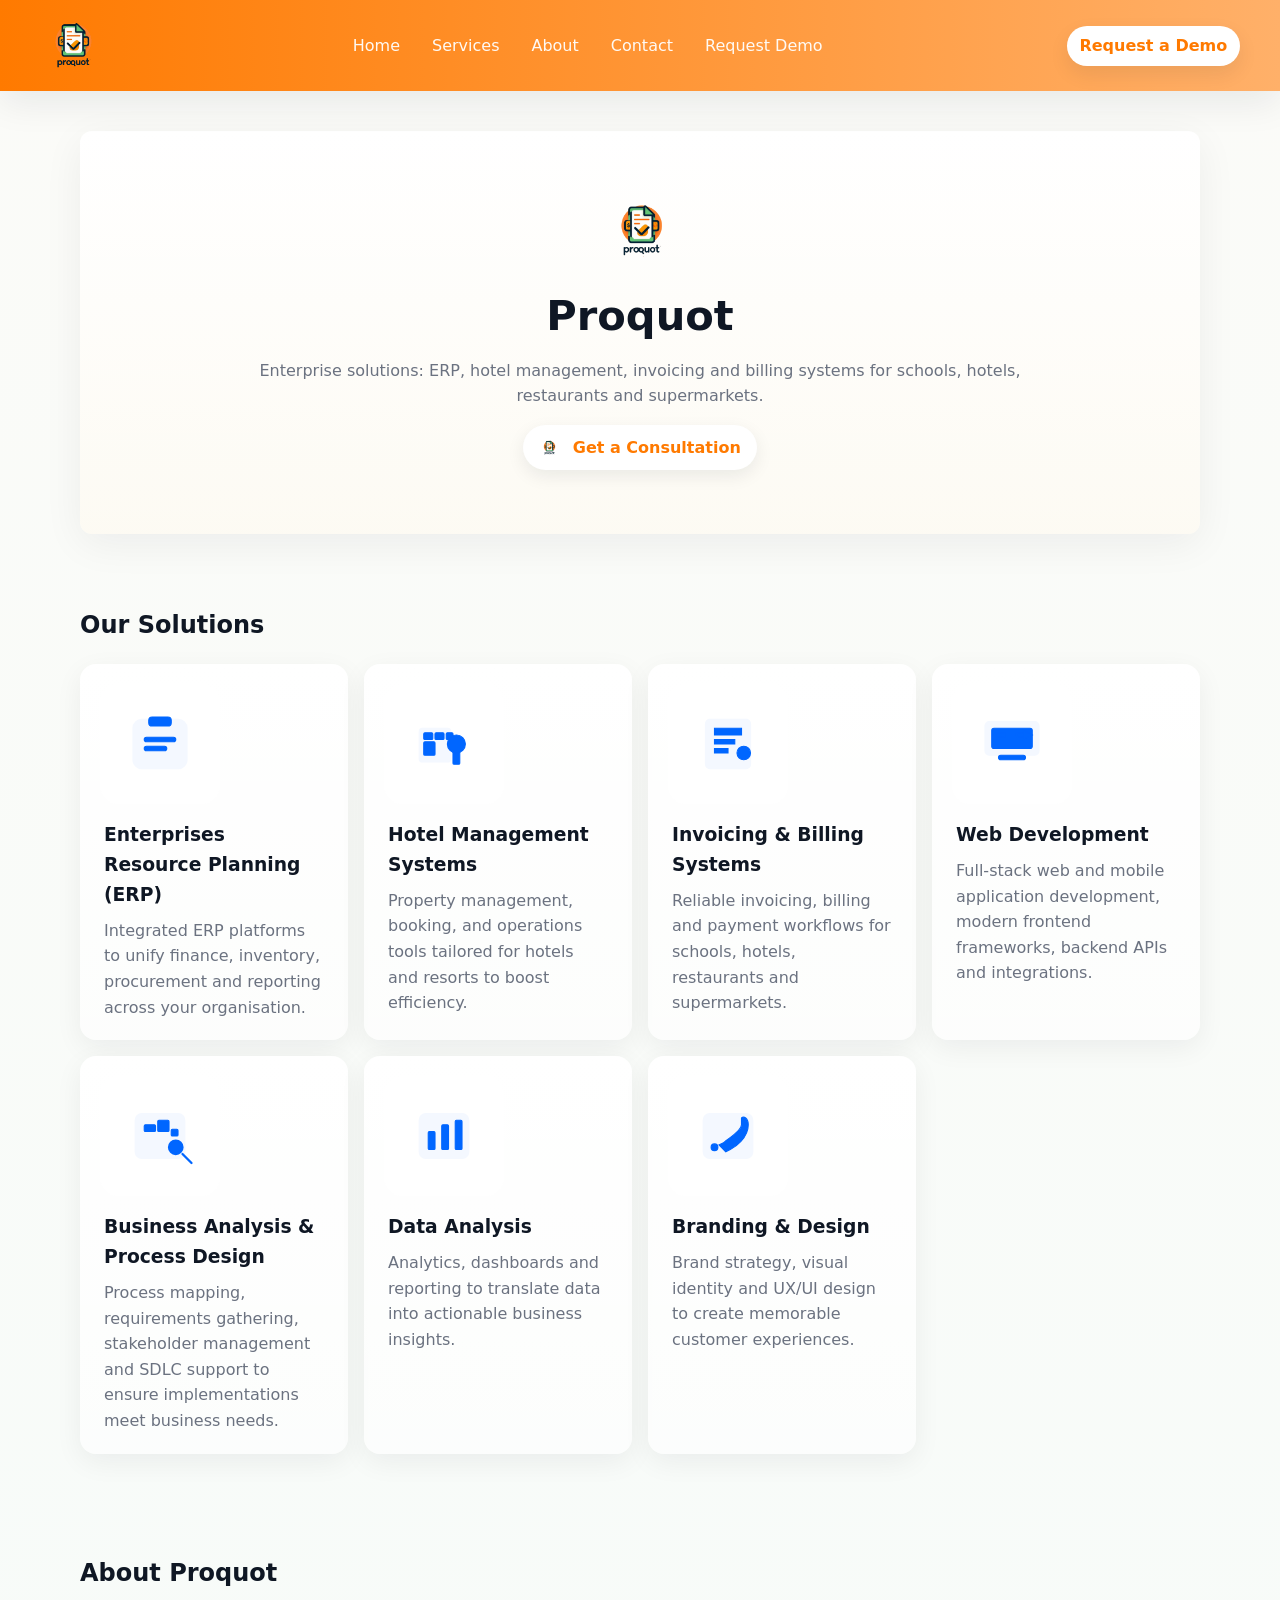
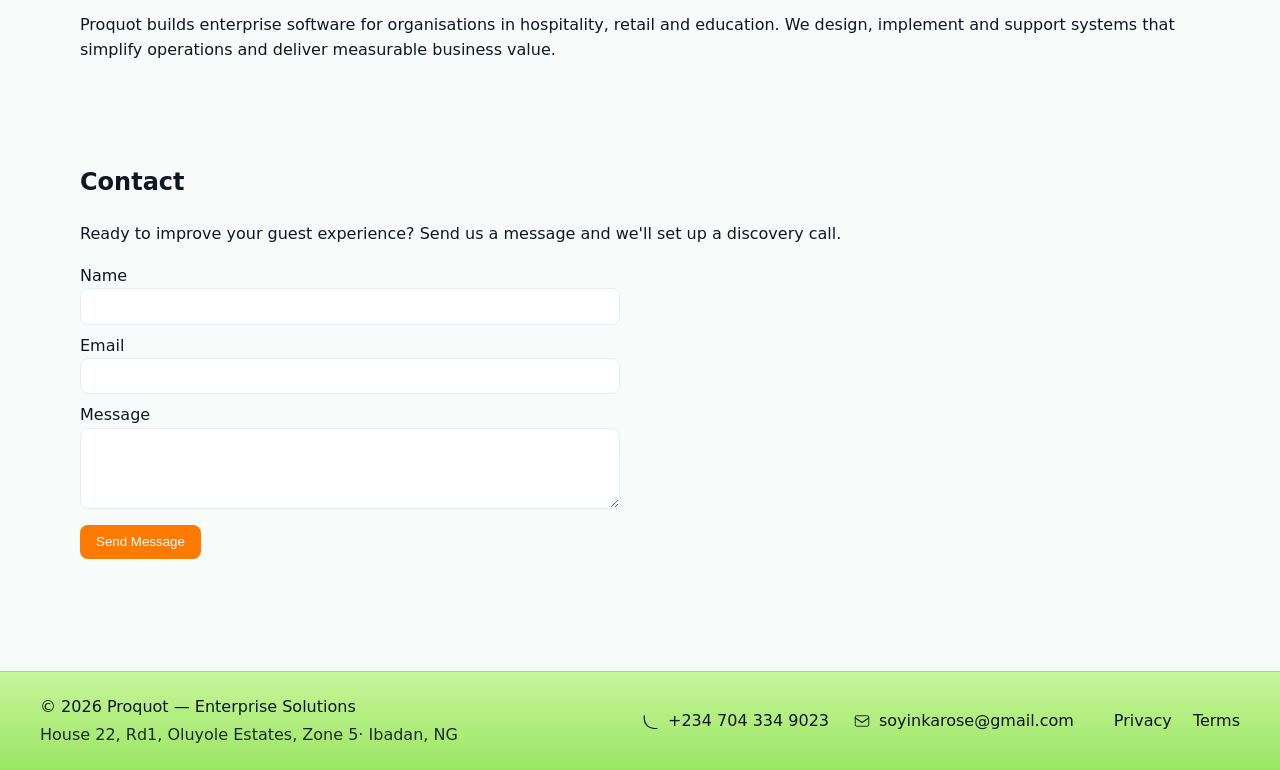
<file: index.html>
<!doctype html>
<html lang="en">
	<head>
	<meta charset="utf-8" />
	<meta name="viewport" content="width=device-width, initial-scale=1" />
	<title>Proquot — Enterprise Solutions</title>
	<link rel="icon" href="assets/favicon.svg" type="image/svg+xml">
	<link rel="apple-touch-icon" href="assets/favicon.svg">
	<link rel="stylesheet" href="style.css">
</head>
<body>

	<div id="site-header" data-include="layout.html#header"></div>

	<main class="container">
		<section class="hero">
			<div class="hero-inner">
				<img src="assets/proquot-logo.png" alt="Proquot" class="hero-logo">
				<h1>Proquot</h1>
				<p class="tagline">Enterprise solutions: ERP, hotel management, invoicing and billing systems for schools, hotels, restaurants and supermarkets.</p>
				<a class="cta" href="#contact"><img src="assets/proquot-logo.png" alt="Proquot" class="cta-logo"> Get a Consultation</a>
			</div>
		</section>

		<section class="services" id="services">
			<h2>Our Solutions</h2>
						<div class="cards">
								<!-- ERP (clipboard) -->
								<article class="card">
										<div class="icon" aria-hidden="true">
											<svg viewBox="0 0 64 64" xmlns="http://www.w3.org/2000/svg">
												<rect x="8" y="10" width="48" height="44" rx="8" fill="#fff" opacity="0.04"/>
												<rect x="22" y="8" width="20" height="8" rx="3" fill="currentColor" class="anim-bob"/>
												<g fill="currentColor">
													<rect x="18" y="26" width="28" height="4" rx="2"/>
													<rect x="18" y="34" width="20" height="4" rx="2"/>
												</g>
											</svg>
										</div>
										<h3>Enterprises Resource Planning (ERP)</h3>
										<p>Integrated ERP platforms to unify finance, inventory, procurement and reporting across your organisation.</p>
								</article>

								<!-- Hotel (building + tree) -->
								<article class="card">
										<div class="icon" aria-hidden="true">
											<svg viewBox="0 0 64 64" xmlns="http://www.w3.org/2000/svg">
												<rect x="10" y="18" width="28" height="30" rx="3" fill="#fff" opacity="0.04"/>
												<rect x="14" y="22" width="8" height="6" rx="1" fill="currentColor"/>
												<rect x="24" y="22" width="8" height="6" rx="1" fill="currentColor"/>
												<rect x="34" y="22" width="6" height="6" rx="1" fill="currentColor"/>
												<rect x="14" y="30" width="10" height="12" rx="1" fill="currentColor"/>
												<g transform="translate(36,26)">
													<rect x="4" y="12" width="6" height="12" rx="1" fill="currentColor"/>
													<circle cx="7" cy="6" r="8" fill="currentColor" class="anim-bob"/>
												</g>
											</svg>
										</div>
										<h3>Hotel Management Systems</h3>
										<p>Property management, booking, and operations tools tailored for hotels and resorts to boost efficiency.</p>
								</article>

								<!-- Invoicing (receipt) -->
								<article class="card">
										<div class="icon" aria-hidden="true">
											<svg viewBox="0 0 64 64" xmlns="http://www.w3.org/2000/svg">
												<rect x="12" y="10" width="40" height="44" rx="4" fill="#fff" opacity="0.04"/>
												<path d="M20 18h24v6H20z" fill="currentColor"/>
												<path d="M20 28h18v4H20z" fill="currentColor"/>
												<path d="M20 36h12v4H20z" fill="currentColor"/>
												<g class="anim-splash">
													<circle cx="46" cy="40" r="6" fill="currentColor"/>
												</g>
											</svg>
										</div>
										<h3>Invoicing & Billing Systems</h3>
										<p>Reliable invoicing, billing and payment workflows for schools, hotels, restaurants and supermarkets.</p>
								</article>

								<!-- Web Development (laptop) -->
								<article class="card">
										<div class="icon" aria-hidden="true">
											<svg viewBox="0 0 64 64" xmlns="http://www.w3.org/2000/svg">
												<rect x="8" y="12" width="48" height="30" rx="4" fill="#fff" opacity="0.04"/>
												<rect x="14" y="18" width="36" height="18" rx="2" fill="currentColor"/>
												<g fill="#fff" opacity="0.06"><rect x="18" y="22" width="8" height="4" rx="1"/><rect x="36" y="22" width="8" height="4" rx="1"/></g>
												<rect x="20" y="42" width="24" height="4" rx="2" fill="currentColor"/>
												<g class="anim-rotate" transform="translate(40,18)"><path d="M2 2 L10 6 L2 10 Z" fill="currentColor"/></g>
											</svg>
										</div>
										<h3>Web Development</h3>
										<p>Full-stack web and mobile application development, modern frontend frameworks, backend APIs and integrations.</p>
								</article>

								<!-- Business Analysis (magnifier + chart) -->
								<article class="card">
										<div class="icon" aria-hidden="true">
											<svg viewBox="0 0 64 64" xmlns="http://www.w3.org/2000/svg">
												<rect x="10" y="12" width="44" height="40" rx="6" fill="#fff" opacity="0.04"/>
												<g fill="currentColor">
													<rect x="18" y="22" width="10" height="6" rx="1"/>
													<rect x="30" y="18" width="10" height="10" rx="1"/>
													<rect x="42" y="26" width="6" height="6" rx="1"/>
												</g>
												<g transform="translate(6,6)">
													<circle cx="40" cy="36" r="6" stroke="currentColor" stroke-width="2" fill="none"/>
													<path d="M46 42 L54 50" stroke="currentColor" stroke-width="2" stroke-linecap="round"/>
												</g>
											</svg>
										</div>
										<h3>Business Analysis & Process Design</h3>
										<p>Process mapping, requirements gathering, stakeholder management and SDLC support to ensure implementations meet business needs.</p>
								</article>

								<!-- Data Analysis (animated bars) -->
								<article class="card">
										<div class="icon" aria-hidden="true">
											<svg viewBox="0 0 64 64" xmlns="http://www.w3.org/2000/svg">
												<rect x="10" y="12" width="44" height="40" rx="6" fill="#fff" opacity="0.04"/>
												<g fill="currentColor">
													<rect class="bar" x="18" y="28" width="6" height="16" rx="1"/>
													<rect class="bar" x="30" y="22" width="6" height="22" rx="1"/>
													<rect class="bar" x="42" y="18" width="6" height="26" rx="1"/>
												</g>
											</svg>
										</div>
										<h3>Data Analysis</h3>
										<p>Analytics, dashboards and reporting to translate data into actionable business insights.</p>
								</article>

								<!-- Branding & Design (brush + splat) -->
								<article class="card">
										<div class="icon" aria-hidden="true">
											<svg viewBox="0 0 64 64" xmlns="http://www.w3.org/2000/svg">
												<rect x="10" y="12" width="44" height="40" rx="6" fill="#fff" opacity="0.04"/>
												<g transform="translate(14,16)">
													<path d="M30 6c0 6-12 12-16 16l-4 2 6 6 4-2c4-2 16-10 16-22 0-6-4-8-6-6z" fill="currentColor" class="anim-wave"/>
													<circle cx="6" cy="26" r="3" fill="currentColor" class="anim-splash"/>
												</g>
											</svg>
										</div>
										<h3>Branding & Design</h3>
										<p>Brand strategy, visual identity and UX/UI design to create memorable customer experiences.</p>
								</article>
						</div>
		</section>

		<section class="about" id="about">
			<h2>About Proquot</h2>
			<p>Proquot builds enterprise software for organisations in hospitality, retail and education. We design, implement and support systems that simplify operations and deliver measurable business value.</p>
		</section>

		<section class="contact" id="contact">
			<h2>Contact</h2>
			<p>Ready to improve your guest experience? Send us a message and we'll set up a discovery call.</p>
			<form class="contact-form" action="#">
				<label>
					Name
					<input type="text" name="name" required>
				</label>
				<label>
					Email
					<input type="email" name="email" required>
				</label>
				<label>
					Message
					<textarea name="message" rows="4" required></textarea>
				</label>
				<button type="submit">Send Message</button>
			</form>
		</section>
	</main>

	<div id="site-footer" data-include="layout.html#footer"></div>

	<script src="script.js"></script>
</body>
</html>
</file>
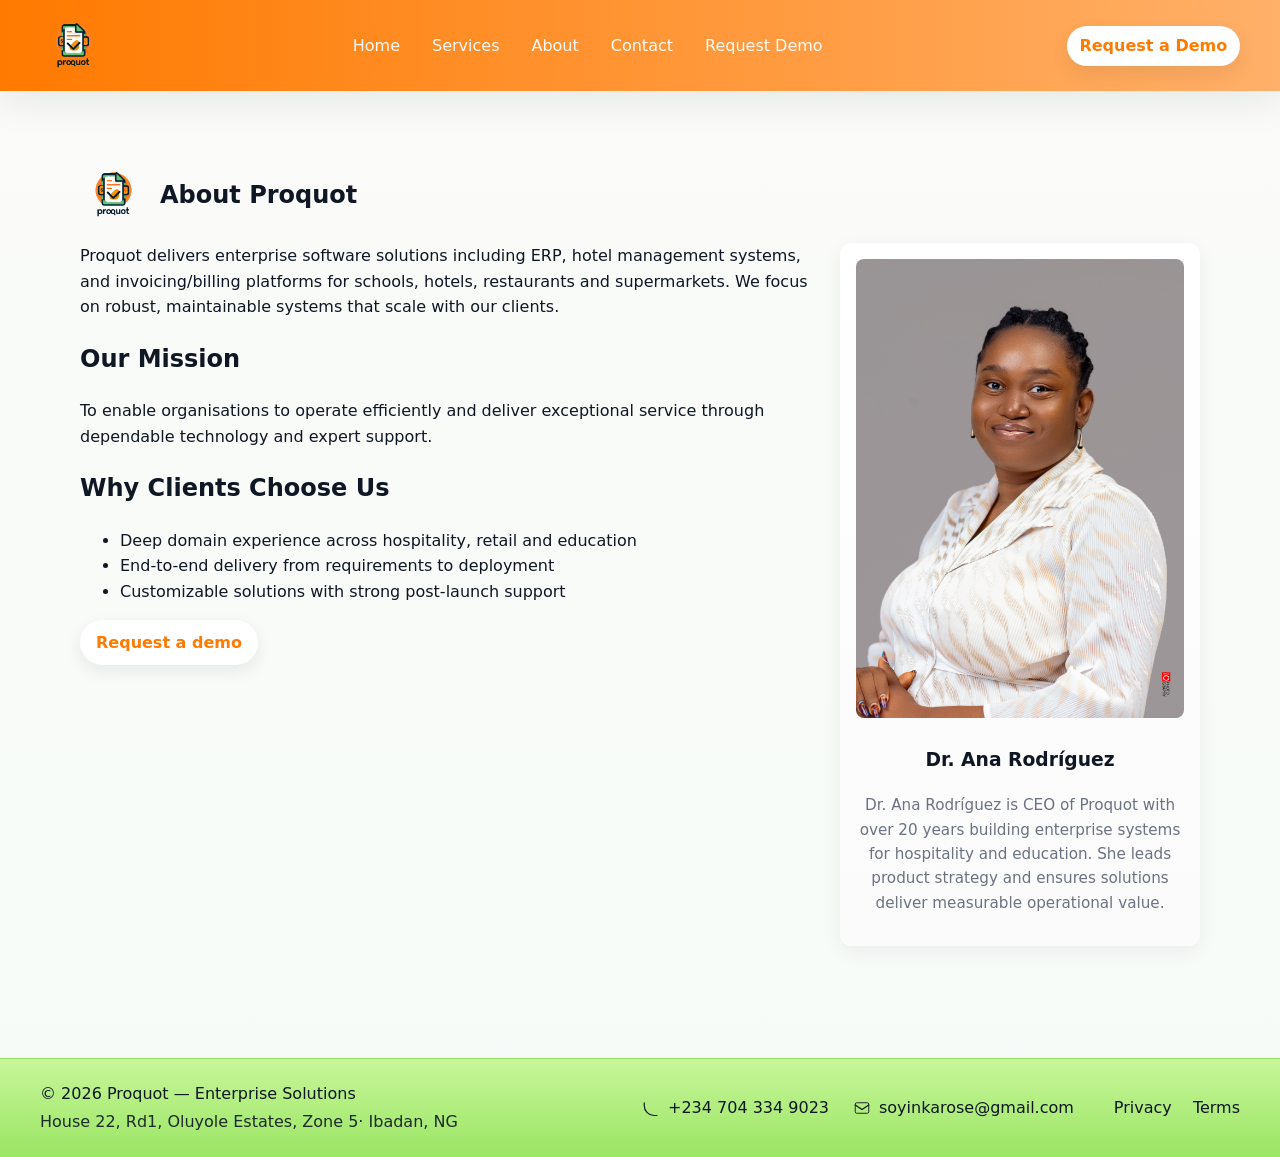
<file: about.html>
<!doctype html>
<html lang="en">
<head>
  <meta charset="utf-8" />
  <meta name="viewport" content="width=device-width, initial-scale=1" />
  <title>About — Proquot</title>
  <link rel="icon" href="assets/favicon.svg" type="image/svg+xml">
  <link rel="apple-touch-icon" href="assets/favicon.svg">
  <link rel="stylesheet" href="style.css">
</head>
<body>

  <div id="site-header" data-include="layout.html#header"></div>

  <main class="container">
    <section class="about-page">
      <div style="display:flex;align-items:center;gap:1rem;margin-bottom:1rem">
        <img src="assets/proquot-logo.png" alt="Proquot" style="height:64px">
        <h1 style="margin:0">About Proquot</h1>
      </div>
      <div class="about-grid">
        <div class="about-copy">
          <p>Proquot delivers enterprise software solutions including ERP, hotel management systems, and invoicing/billing platforms for schools, hotels, restaurants and supermarkets. We focus on robust, maintainable systems that scale with our clients.</p>

          <h2>Our Mission</h2>
          <p>To enable organisations to operate efficiently and deliver exceptional service through dependable technology and expert support.</p>

          <h2>Why Clients Choose Us</h2>
          <ul>
            <li>Deep domain experience across hospitality, retail and education</li>
            <li>End-to-end delivery from requirements to deployment</li>
            <li>Customizable solutions with strong post-launch support</li>
          </ul>

          <p><a class="cta" href="index.html#contact">Request a demo</a></p>
        </div>

        <aside class="ceo-block">
          <img src="assets/ceo.jpg" alt="CEO portrait" class="ceo-photo">
          <h3>Dr. Ana Rodríguez</h3>
          <p class="ceo-bio">Dr. Ana Rodríguez is CEO of Proquot with over 20 years building enterprise systems for hospitality and education. She leads product strategy and ensures solutions deliver measurable operational value.</p>
        </aside>
      </div>
    </section>
  </main>

  <div id="site-footer" data-include="layout.html#footer"></div>

  <script src="script.js"></script>
</body>
</html>
</file>
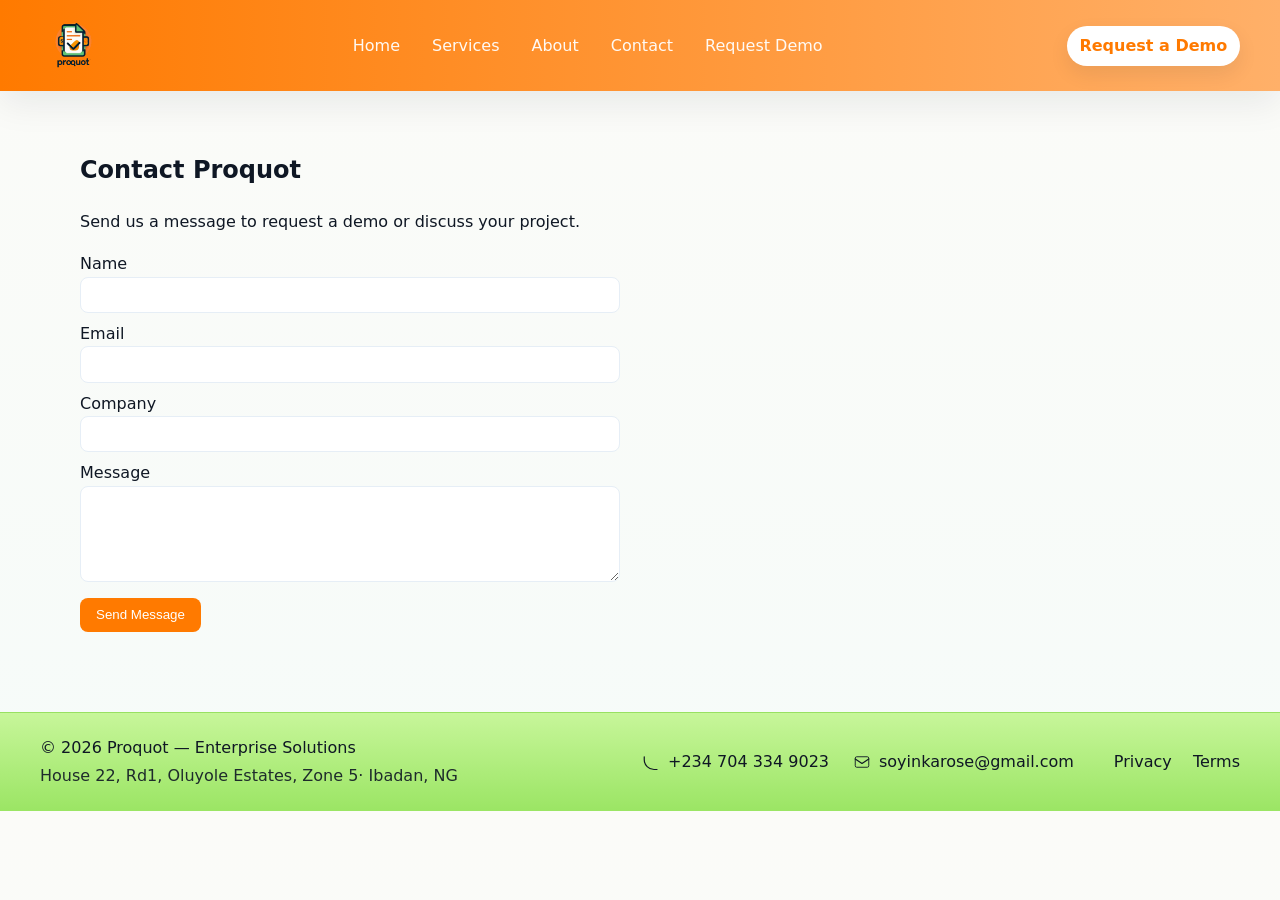
<file: Contact.html>
<!doctype html>
<html lang="en">
<head>
  <meta charset="utf-8" />
  <meta name="viewport" content="width=device-width, initial-scale=1" />
  <title>Contact — Proquot</title>
  <link rel="icon" href="assets/favicon.svg" type="image/svg+xml">
  <link rel="apple-touch-icon" href="assets/favicon.svg">
  <link rel="stylesheet" href="style.css">
</head>
<body>

  <div id="site-header" data-include="layout.html#header"></div>

  <main class="container">
    <section class="contact-page">
      <h1>Contact Proquot</h1>
      <p>Send us a message to request a demo or discuss your project.</p>
      <form class="contact-form" action="#">
        <label>
          Name
          <input type="text" name="name" required>
        </label>
        <label>
          Email
          <input type="email" name="email" required>
        </label>
        <label>
          Company
          <input type="text" name="company">
        </label>
        <label>
          Message
          <textarea name="message" rows="5" required></textarea>
        </label>
        <button type="submit">Send Message</button>
      </form>
    </section>
  </main>

  <div id="site-footer" data-include="layout.html#footer"></div>

  <script src="script.js"></script>
</body>
</html>
</file>
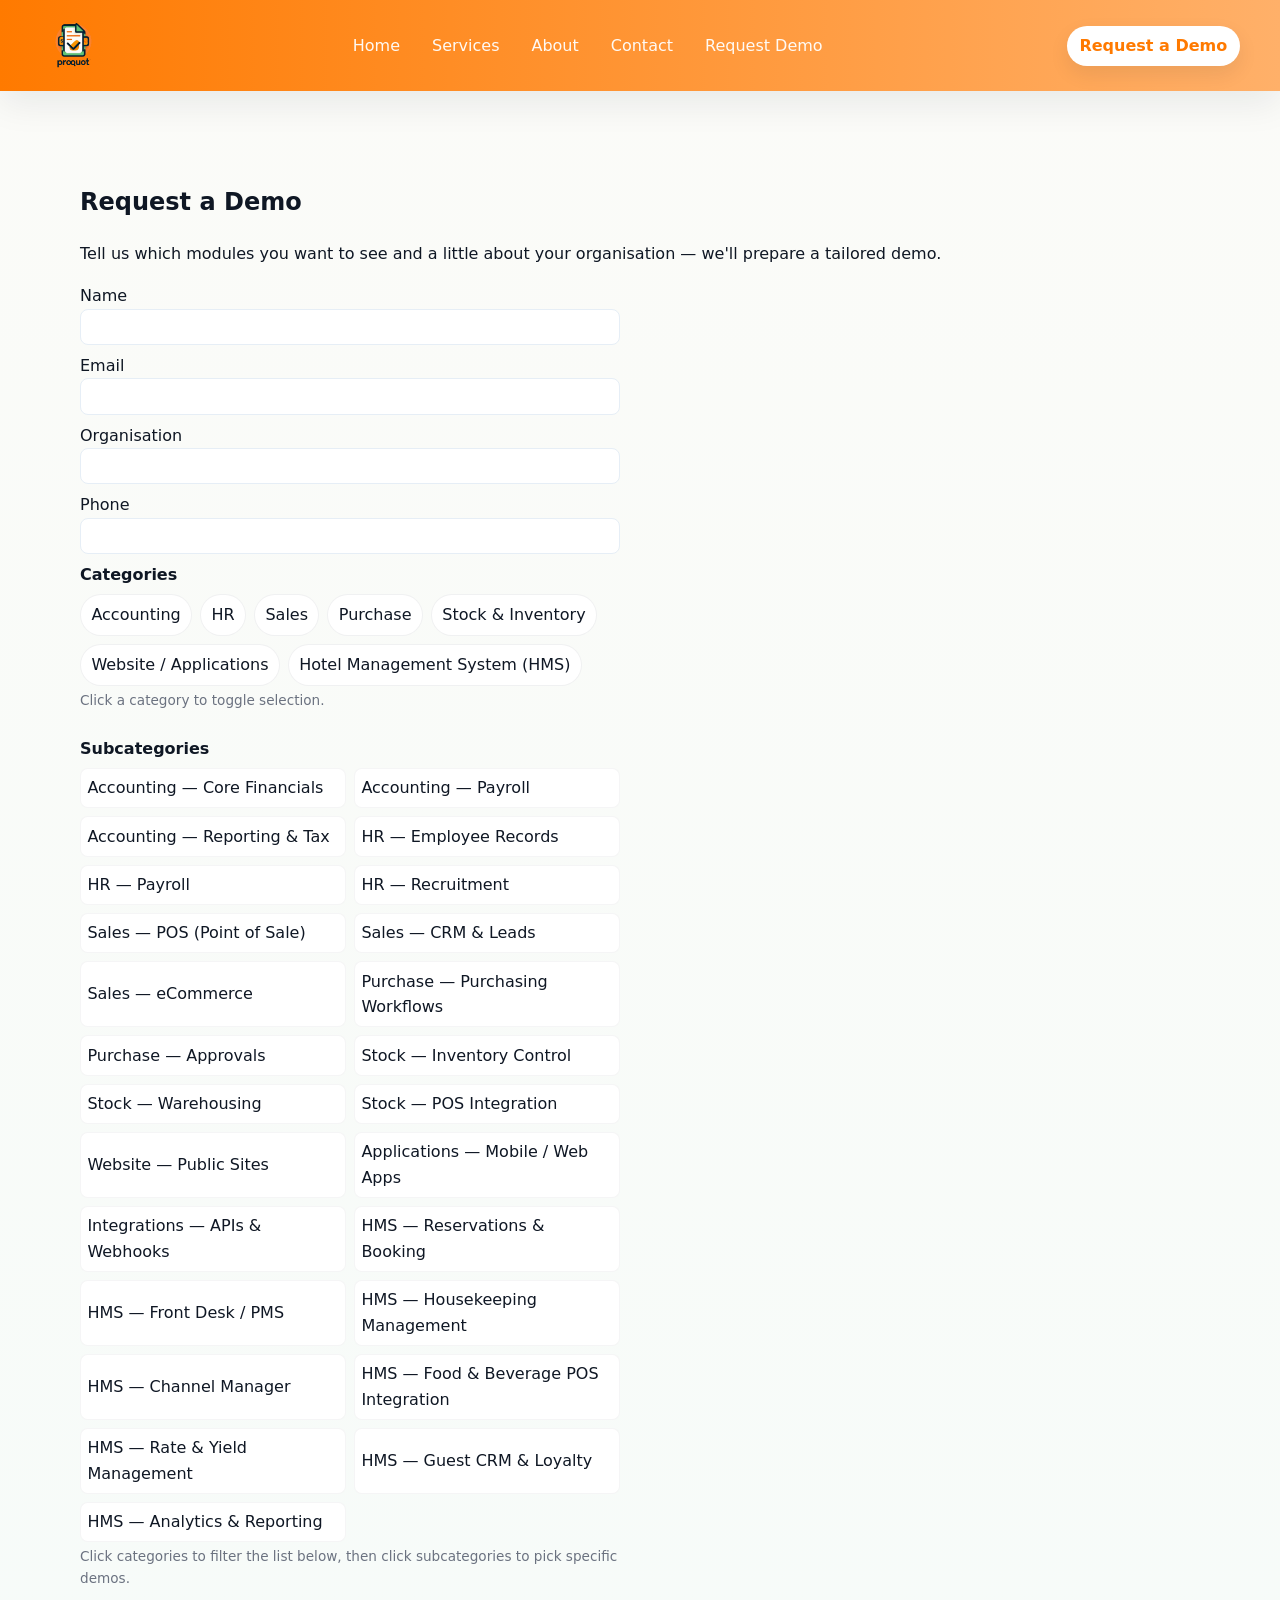
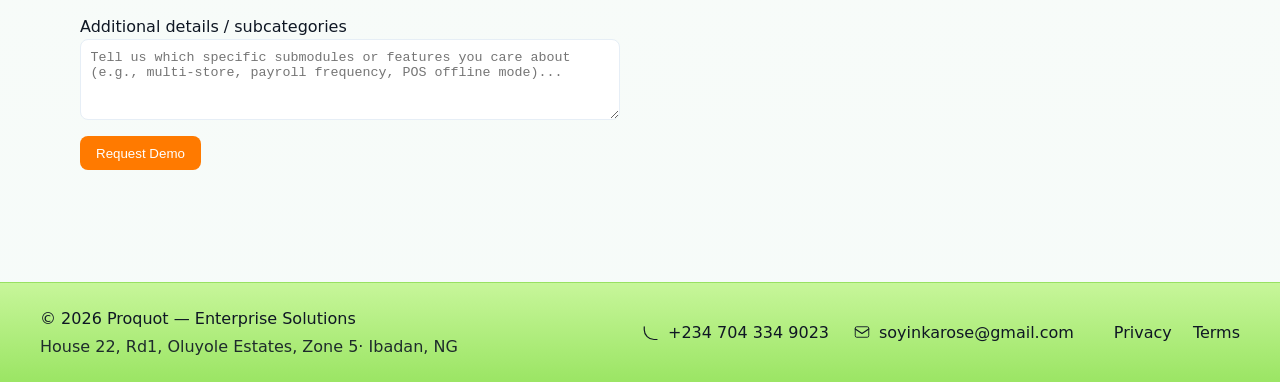
<file: request-demo.html>
<!doctype html>
<html lang="en">
<head>
  <meta charset="utf-8" />
  <meta name="viewport" content="width=device-width, initial-scale=1" />
  <title>Request a Demo — Proquot</title>
  <link rel="icon" href="assets/favicon.svg" type="image/svg+xml">
  <link rel="stylesheet" href="style.css">
</head>
<body>

  <div id="site-header" data-include="layout.html#header"></div>

  <main class="container">
    <section class="contact">
      <h1>Request a Demo</h1>
      <p>Tell us which modules you want to see and a little about your organisation — we'll prepare a tailored demo.</p>

      <form id="demo-form" class="contact-form" action="#" method="post">
        <label>
          Name
          <input type="text" name="name" required>
        </label>

        <label>
          Email
          <input type="email" name="email" required>
        </label>

        <label>
          Organisation
          <input type="text" name="org">
        </label>

        <label>
          Phone
          <input type="tel" name="phone">
        </label>

        <div class="form-row">
          <div class="select-label">Categories</div>
          <div class="checkbox-group" id="categories">
            <label class="pill"><input type="checkbox" name="categories[]" value="accounting">Accounting</label>
            <label class="pill"><input type="checkbox" name="categories[]" value="hr">HR</label>
            <label class="pill"><input type="checkbox" name="categories[]" value="sales">Sales</label>
            <label class="pill"><input type="checkbox" name="categories[]" value="purchase">Purchase</label>
            <label class="pill"><input type="checkbox" name="categories[]" value="stock">Stock & Inventory</label>
            <label class="pill"><input type="checkbox" name="categories[]" value="web">Website / Applications</label>
            <label class="pill"><input type="checkbox" name="categories[]" value="hotel">Hotel Management System (HMS)</label>
          </div>
          <span class="select-help">Click a category to toggle selection.</span>
        </div>

        <div class="form-row">
          <div class="select-label">Subcategories</div>
          <div class="subcategories" id="subcategories">
            <!-- Accounting -->
            <div class="sub-item" data-cat="accounting"><input type="checkbox" id="acct-core" name="subcategories[]" value="acct-core"><label for="acct-core">Accounting — Core Financials</label></div>
            <div class="sub-item" data-cat="accounting"><input type="checkbox" id="acct-payroll" name="subcategories[]" value="acct-payroll"><label for="acct-payroll">Accounting — Payroll</label></div>
            <div class="sub-item" data-cat="accounting"><input type="checkbox" id="acct-reporting" name="subcategories[]" value="acct-reporting"><label for="acct-reporting">Accounting — Reporting & Tax</label></div>
            <!-- HR -->
            <div class="sub-item" data-cat="hr"><input type="checkbox" id="hr-core" name="subcategories[]" value="hr-core"><label for="hr-core">HR — Employee Records</label></div>
            <div class="sub-item" data-cat="hr"><input type="checkbox" id="hr-payroll" name="subcategories[]" value="hr-payroll"><label for="hr-payroll">HR — Payroll</label></div>
            <div class="sub-item" data-cat="hr"><input type="checkbox" id="hr-recruitment" name="subcategories[]" value="hr-recruitment"><label for="hr-recruitment">HR — Recruitment</label></div>
            <!-- Sales -->
            <div class="sub-item" data-cat="sales"><input type="checkbox" id="sales-pos" name="subcategories[]" value="sales-pos"><label for="sales-pos">Sales — POS (Point of Sale)</label></div>
            <div class="sub-item" data-cat="sales"><input type="checkbox" id="sales-crm" name="subcategories[]" value="sales-crm"><label for="sales-crm">Sales — CRM & Leads</label></div>
            <div class="sub-item" data-cat="sales"><input type="checkbox" id="sales-ecom" name="subcategories[]" value="sales-ecom"><label for="sales-ecom">Sales — eCommerce</label></div>
            <!-- Purchase -->
            <div class="sub-item" data-cat="purchase"><input type="checkbox" id="purchase-core" name="subcategories[]" value="purchase-core"><label for="purchase-core">Purchase — Purchasing Workflows</label></div>
            <div class="sub-item" data-cat="purchase"><input type="checkbox" id="purchase-approvals" name="subcategories[]" value="purchase-approvals"><label for="purchase-approvals">Purchase — Approvals</label></div>
            <!-- Stock & Inventory -->
            <div class="sub-item" data-cat="stock"><input type="checkbox" id="stock-core" name="subcategories[]" value="stock-core"><label for="stock-core">Stock — Inventory Control</label></div>
            <div class="sub-item" data-cat="stock"><input type="checkbox" id="stock-warehousing" name="subcategories[]" value="stock-warehousing"><label for="stock-warehousing">Stock — Warehousing</label></div>
            <div class="sub-item" data-cat="stock"><input type="checkbox" id="stock-pos-integration" name="subcategories[]" value="stock-pos-integration"><label for="stock-pos-integration">Stock — POS Integration</label></div>
            <!-- Website / Applications -->
            <div class="sub-item" data-cat="web"><input type="checkbox" id="web-site" name="subcategories[]" value="web-site"><label for="web-site">Website — Public Sites</label></div>
            <div class="sub-item" data-cat="web"><input type="checkbox" id="web-app" name="subcategories[]" value="web-app"><label for="web-app">Applications — Mobile / Web Apps</label></div>
            <div class="sub-item" data-cat="web"><input type="checkbox" id="web-integration" name="subcategories[]" value="web-integration"><label for="web-integration">Integrations — APIs & Webhooks</label></div>
            <!-- Hotel Management System -->
            <div class="sub-item" data-cat="hotel"><input type="checkbox" id="hms-reservations" name="subcategories[]" value="hms-reservations"><label for="hms-reservations">HMS — Reservations & Booking</label></div>
            <div class="sub-item" data-cat="hotel"><input type="checkbox" id="hms-frontdesk" name="subcategories[]" value="hms-frontdesk"><label for="hms-frontdesk">HMS — Front Desk / PMS</label></div>
            <div class="sub-item" data-cat="hotel"><input type="checkbox" id="hms-housekeeping" name="subcategories[]" value="hms-housekeeping"><label for="hms-housekeeping">HMS — Housekeeping Management</label></div>
            <div class="sub-item" data-cat="hotel"><input type="checkbox" id="hms-channel" name="subcategories[]" value="hms-channel"><label for="hms-channel">HMS — Channel Manager</label></div>
            <div class="sub-item" data-cat="hotel"><input type="checkbox" id="hms-fbapos" name="subcategories[]" value="hms-fbapos"><label for="hms-fbapos">HMS — Food & Beverage POS Integration</label></div>
            <div class="sub-item" data-cat="hotel"><input type="checkbox" id="hms-rates" name="subcategories[]" value="hms-rates"><label for="hms-rates">HMS — Rate & Yield Management</label></div>
            <div class="sub-item" data-cat="hotel"><input type="checkbox" id="hms-crm" name="subcategories[]" value="hms-crm"><label for="hms-crm">HMS — Guest CRM & Loyalty</label></div>
            <div class="sub-item" data-cat="hotel"><input type="checkbox" id="hms-analytics" name="subcategories[]" value="hms-analytics"><label for="hms-analytics">HMS — Analytics & Reporting</label></div>
          </div>
          <span class="select-help">Click categories to filter the list below, then click subcategories to pick specific demos.</span>
        </div>

        <label>
          Additional details / subcategories
          <textarea name="details" rows="4" placeholder="Tell us which specific submodules or features you care about (e.g., multi-store, payroll frequency, POS offline mode)..."></textarea>
        </label>

        <button type="submit">Request Demo</button>
      </form>

      <script>
        (function(){
          const form = document.getElementById('demo-form');
          const categories = document.querySelectorAll('#categories input[type=checkbox]');
          const subitems = document.querySelectorAll('#subcategories .sub-item');

          function getSelectedCats(){
            return Array.from(categories).filter(c=>c.checked).map(c=>c.value);
          }

          function filterSubcategories(){
            const selected = getSelectedCats();
            subitems.forEach(item=>{
              const cat = item.getAttribute('data-cat');
              if(selected.length === 0 || selected.indexOf(cat) !== -1){
                item.classList.remove('hidden');
                item.querySelector('input').disabled = false;
              } else {
                item.classList.add('hidden');
                item.querySelector('input').disabled = true;
                item.querySelector('input').checked = false;
              }
            });
          }

          categories.forEach(chk=>{
            chk.addEventListener('change', function(){
              const label = this.closest('label');
              if(label){
                label.classList.toggle('selected', this.checked);
              }
              filterSubcategories();
            });
            // initialize pill selected state
            const lab = chk.closest('label'); if(lab) lab.classList.toggle('selected', chk.checked);
          });

          // initialize filter
          filterSubcategories();

          form.addEventListener('submit', function(e){
            e.preventDefault();
            const data = new FormData(form);
            const selectedCats = Array.from(categories.selectedOptions).map(o=>o.value);
            const selectedSubs = Array.from(subcategories.selectedOptions).map(o=>o.value);
            const payload = {
              name: data.get('name'),
              email: data.get('email'),
              organisation: data.get('org'),
              phone: data.get('phone'),
              categories: selectedCats,
              subcategories: selectedSubs,
              details: data.get('details')
            };
            console.log('Demo request:', payload);
            alert('Thanks — your demo request has been recorded. We will contact you shortly.');
            form.reset();
            // reset filter to show all options again
            filterSubcategories();
          });
        })();
      </script>

    </section>
  </main>

  <div id="site-footer" data-include="layout.html#footer"></div>
  <script src="script.js"></script>
</body>
</html>
</file>
<file: style.css>
:root{
	--accent:#ff7a00; /* orange */
	--accent-2:#9be564; /* light green */
	--icon-color:#0066FF; /* vivid deep electric blue for solution icons */
	--accent-3:#1fb6a5; /* teal */
	--accent-4:#7c5cff; /* purple */
	--dark:#0f1724;
	--muted:#6b7280;
	--bg:#fbfbf8;
	--max-width:1200px;
	--radius:12px;
	--glass: rgba(255,255,255,0.6);
}
*{box-sizing:border-box}
body{font-family:Inter, system-ui, 'Segoe UI', Arial, sans-serif; margin:0; color:var(--dark); background:linear-gradient(180deg,#fbfbf8 0%, #f6fbf9 100%); line-height:1.6}
.container{max-width:var(--max-width); margin:0 auto; padding:2.5rem}

/* Header */
.site-header{background:linear-gradient(90deg,var(--accent) 0%, #ffb069 100%); color:#fff; box-shadow:0 12px 36px rgba(17,24,39,0.08); position:sticky; top:0; z-index:30}
.header-inner{display:flex; align-items:center; justify-content:space-between; padding:0.85rem 0}
.brand{font-weight:700; color:#fff; text-decoration:none; font-size:1.15rem}
.brand{display:flex; align-items:center}
.logo{height:64px; display:block; margin-right:.5rem}
.hero-logo{height:72px; display:block; margin:0 auto 1rem}
.cta-logo{height:20px; width:auto; vertical-align:middle; margin-right:.5rem}
.main-nav{display:flex; align-items:center}
.main-nav a{margin-left:0.8rem; color:rgba(255,255,255,0.95); text-decoration:none; padding:.5rem .6rem; border-radius:8px; transition:all .18s ease}
.main-nav a:hover{color:var(--dark); background:rgba(255,255,255,0.9); transform:translateY(-2px)}
.header-cta{margin-left:1rem; background:#fff; color:var(--accent); padding:.45rem .8rem; border-radius:999px; font-weight:700; text-decoration:none; box-shadow:0 8px 20px rgba(17,24,39,0.08)}

/* Hero */
.hero{background:linear-gradient(180deg,#fff 0%, rgba(255,250,240,0.6) 100%); padding:4rem 0; border-radius:var(--radius); box-shadow:0 10px 40px rgba(15,20,36,0.06); margin-bottom:1.5rem}
.hero-inner{text-align:center}
.hero h1{font-size:2.6rem; margin:0 0 .5rem}
.tagline{color:var(--muted); max-width:780px; margin:0 auto 1rem}
.cta{display:inline-block; background:#fff; color:var(--accent); padding:.6rem 1rem; border-radius:999px; text-decoration:none; font-weight:600; box-shadow:0 6px 18px rgba(17,24,39,0.08); transition:transform .18s ease, box-shadow .18s ease}
.cta:hover{transform:translateY(-3px); box-shadow:0 12px 30px rgba(17,24,39,0.12)}

/* Solutions */
.services{padding:3rem 0}
.services h2{margin-top:0}
.cards{display:grid; grid-template-columns:repeat(auto-fit,minmax(240px,1fr)); gap:1rem}
.card{background:linear-gradient(180deg,#fff 0%, var(--glass) 100%); padding:1.25rem; border-radius:16px; box-shadow:0 8px 28px rgba(15,20,36,0.06); transition:transform .18s ease, box-shadow .18s ease}
.card:hover{transform:translateY(-8px); box-shadow:0 18px 48px rgba(17,24,39,0.12)}

.card .icon{width:120px; height:120px; display:flex; align-items:center; justify-content:center; background:#fff; color:var(--icon-color); border-radius:18px; margin-bottom:1rem}
.card h3{margin:0 .25rem .5rem}
.card p{margin:0 .25rem 0; color:var(--muted)}
.card svg{width:72px; height:72px}
.card .icon svg, .card .icon svg *{fill:var(--icon-color) !important; stroke:var(--icon-color) !important}

/* Animated icon behavior */
.icon svg .anim-bob{animation:float 3.5s ease-in-out infinite}
.icon svg .anim-rotate{animation:spin 6s linear infinite}
.card .icon:hover svg .anim-bob{animation-duration:2s}

@keyframes float{0%{transform:translateY(0)}50%{transform:translateY(-8px)}100%{transform:translateY(0)}}
@keyframes spin{0%{transform:rotate(0deg)}100%{transform:rotate(360deg)}}

/* Data bars animation for dashboard-style icons */
.card svg .bar{transform-origin: center bottom; animation:barGrow 2s ease-in-out infinite}
@keyframes barGrow{0%{transform:scaleY(.6)}50%{transform:scaleY(1)}100%{transform:scaleY(.7)}}

/* Footer contact link styles */
.contact-link{display:flex; align-items:center; gap:.5rem; color:var(--dark); text-decoration:none}
.contact-link svg{width:18px; height:18px; flex:0 0 18px}
.contact-link:hover{opacity:.9}

/* Cartoon icon animations */
.anim-bob{animation:float 3.2s ease-in-out infinite}
.anim-rotate{animation:spin 6s linear infinite}
.anim-splash{animation:splash 1.6s ease-in-out infinite}
.anim-wave{animation:wave 2.2s ease-in-out infinite}

@keyframes splash{0%{transform:scale(1)}50%{transform:scale(1.08) rotate(-4deg)}100%{transform:scale(1)}}
@keyframes wave{0%{transform:rotate(-6deg)}50%{transform:rotate(6deg)}100%{transform:rotate(-6deg)}}

/* Make icons larger for visual impact (responsive sizes applied above) */
@media (max-width:900px){
	.card .icon{width:100px; height:100px}
	.card svg{width:64px; height:64px}
}
@media (max-width:600px){
	.card .icon{width:88px; height:88px}
	.card svg{width:56px; height:56px}
}

/* About & Contact */
.about, .contact{padding:2rem 0}
.about-page{padding:2rem 0}
.about-grid{display:grid; grid-template-columns:1fr 360px; gap:1.5rem; align-items:start}
.about-copy p{margin-top:0}
.ceo-block{background:linear-gradient(180deg,#fff 0%, #fbfbfb 100%); padding:1rem; border-radius:12px; box-shadow:0 6px 22px rgba(12,23,36,0.06); text-align:center}
.ceo-photo{width:100%; height:auto; border-radius:8px}
.ceo-bio{color:var(--muted); font-size:.95rem}
.contact-form{display:grid; gap:.5rem; max-width:540px}
.contact-form label{display:block}
.contact-form input, .contact-form textarea{width:100%; padding:.6rem; border:1px solid #e6eef6; border-radius:8px}
.contact-form button{width:fit-content; padding:.6rem 1rem; background:var(--accent); color:#fff; border:0; border-radius:8px}

/* Request Demo form multi-select styling */
.form-row{margin-bottom:1rem}
.select-label{display:block; font-weight:700; margin-bottom:0.4rem; color:var(--dark)}
.select-help{display:block; font-size:0.85rem; color:var(--muted); margin-top:0.25rem}
.multi-select{width:100%; border:1px solid #e6eef6; border-radius:10px; padding:0.4rem; background:linear-gradient(180deg,#ffffff,#fbfbfb); min-height:3.2rem}
.multi-select option{padding:0.35rem}

@media (max-width:600px){
	.multi-select{min-height:2.8rem}
}

/* Checkbox pill groups for categories/subcategories */
.checkbox-group{display:flex; flex-wrap:wrap; gap:.5rem}
.pill{display:inline-flex; align-items:center; gap:.5rem; padding:.45rem .65rem; border-radius:999px; background:#fff; border:1px solid rgba(15,20,36,0.06); cursor:pointer; user-select:none; transition:all .15s ease}
.pill input{display:none}
.pill:hover{transform:translateY(-2px); box-shadow:0 6px 18px rgba(15,20,36,0.06)}
.pill.selected{background:var(--icon-color); color:#fff; border-color:transparent}
.subcategories{display:grid; grid-template-columns:repeat(auto-fit,minmax(220px,1fr)); gap:.5rem}
.sub-item{display:flex; align-items:center; gap:.6rem; padding:.4rem; background:#fff; border-radius:8px; border:1px solid rgba(15,20,36,0.04)}
.sub-item input{display:none}
.sub-item label{cursor:pointer}
.sub-item.hidden{display:none}

/* Footer */
.site-footer{background:linear-gradient(180deg,#c7f69a 0%, var(--accent-2) 100%); border-top:1px solid rgba(0,0,0,0.02); margin-top:2.5rem}
.footer-inner{display:flex; align-items:center; justify-content:space-between; padding:1.25rem 0}
.footer-left{color:var(--dark)}
.footer-contacts{display:flex; gap:1.5rem; align-items:center}
.footer-contacts a{color:var(--dark); text-decoration:none}
.footer-nav a{margin-left:1rem; color:var(--dark); text-decoration:none}

/* Footer contact/address styles */
.footer-left p{margin:.15rem 0}
.footer-left .muted{opacity:.9}
.footer-contacts strong{display:block; font-size:.9rem}
.footer-contacts div{font-size:.95rem}

@media (max-width:900px){
	.about-grid{grid-template-columns:1fr}
}
@media (max-width:600px){
	.header-inner{padding:.75rem}
	.hero h1{font-size:1.8rem}
	.footer-inner{flex-direction:column; gap:.5rem}
	.logo{height:48px}
}
</file>
